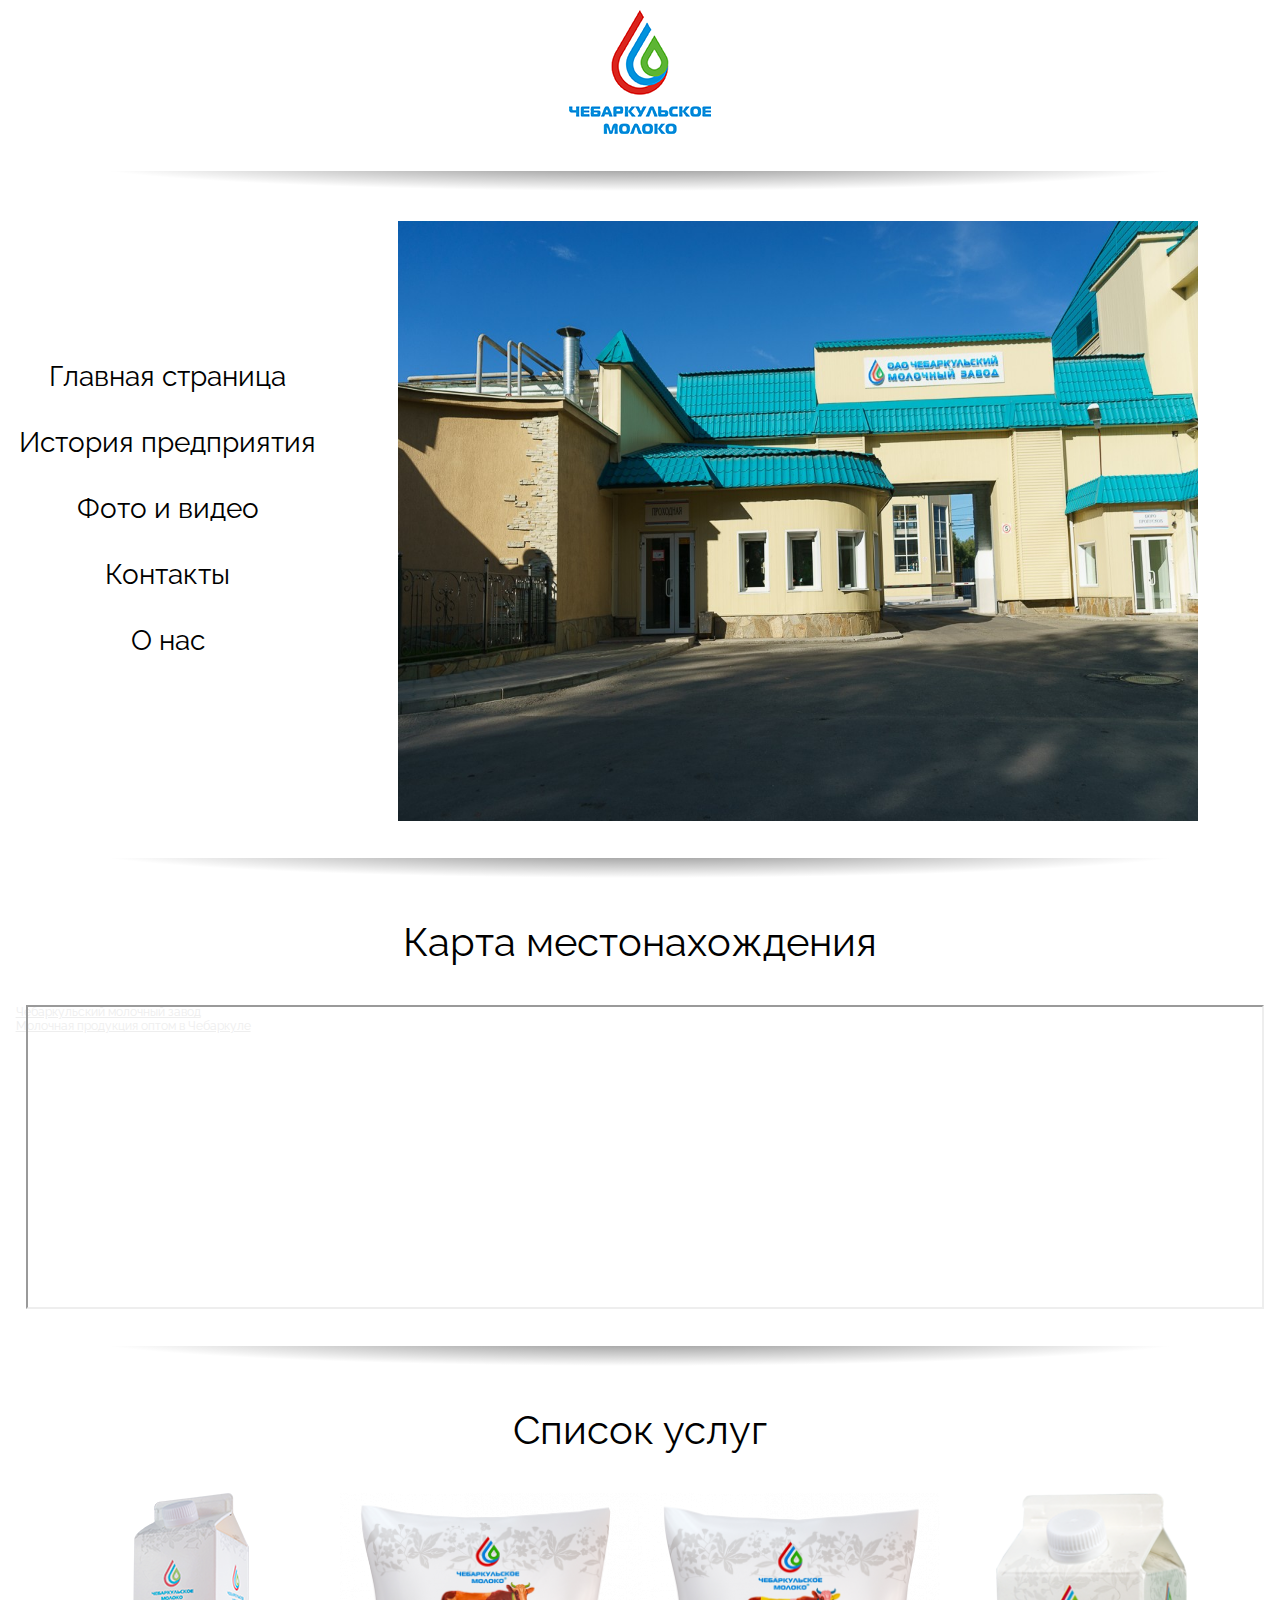
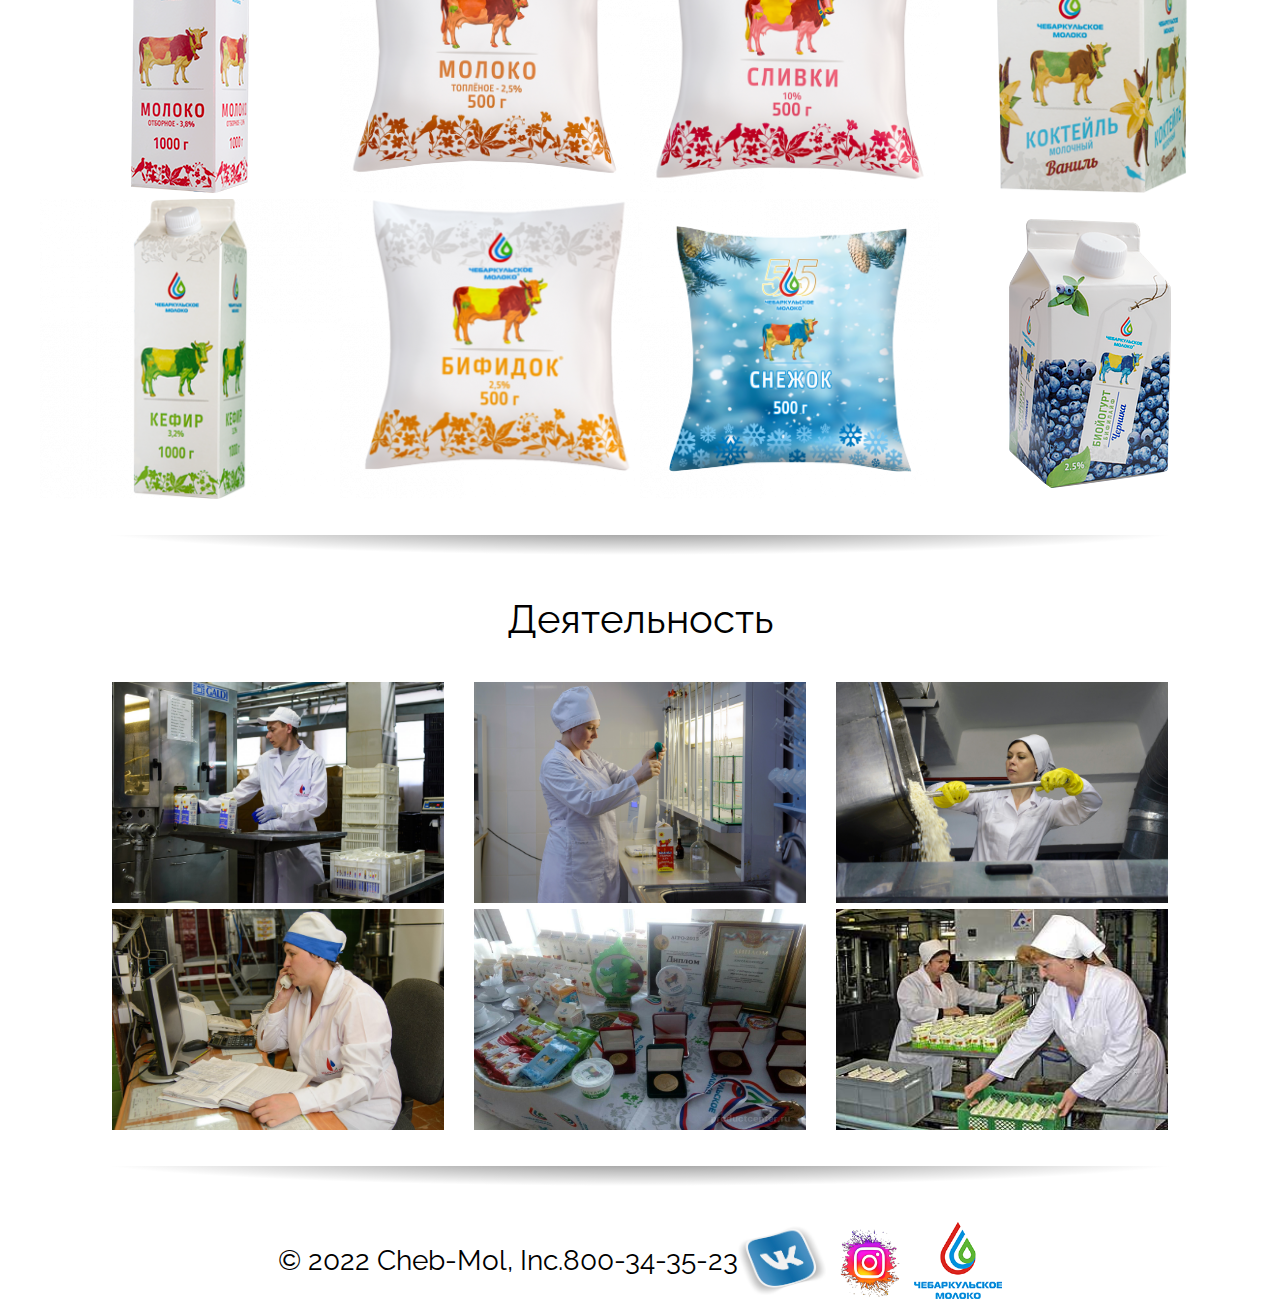
<file: index.html>
<!DOCTYPE html>
<html lang="en">

<head>
    <meta charset="UTF-8">
    <meta http-equiv="X-UA-Compatible" content="IE=edge">
    <meta name="viewport" content="width=device-width, initial-scale=1.0">
    <link rel="stylesheet" href="css/main.css">
    <link rel="icon" href="img/logo.png">
    <title>Сайт</title>
</head>
<header>
    <div class="header-logo">
        <a href="index.html"><img src="img/logo.png"></a>
    </div>
    <hr>
    <div class="flex">
        <div class="menu">
            <div class="menu_item">
                <a class="a-menu" href="index.html">Главная страница</a><br><br>

                <a class="a-menu" href="pages/istoria.html">История предприятия</a><br><br>

                <a class="a-menu" href="pages/photo.html">Фото и видео</a><br><br>

                <a class="a-menu" href="pages/contacts.html">Контакты</a><br><br>

                <a class="a-menu" href="pages/we.html">О нас</a><br><br>
            </div>
        </div>
        <div class="header-main">
            <img class="img-header" height="600px" width="800px" src="img/mainn.jpg">
        </div>
    </div>
</header>

<body>
    <hr>
    <div>
        <p class="service">Карта местонахождения</p>
    </div>
    <div style="position:relative;overflow:hidden;">
        <a href="https://yandex.ru/maps/org/chebarkulskiy_molochny_zavod/61279901715/?utm_medium=mapframe&utm_source=maps"
            style="color:#eee;font-size:12px;position:absolute;top:0px;">Чебаркульский молочный завод</a>
        <a href="https://yandex.ru/maps/11224/chebarkul/category/dairy_products_wholesale/184106768/?utm_medium=mapframe&utm_source=maps"
            style="color:#eee;font-size:12px;position:absolute;top:14px;">Молочная продукция оптом в Чебаркуле</a>
        <iframe src="https://yandex.ru/map-widget/v1/-/CCUZaPg3~B" width=98% height="300px" frameborder="1"
            allowfullscreen="true" style="position:relative; margin-left: 10px;"></iframe>
    </div>
    <hr>
    <div>
        <p class="service">Список услуг</p>
    </div>
    <div class="services">
        <div>
            <a class="services-img"><img class="img-services" src="img/service1.png"></a>
        </div>
        <div>
            <a class="services-img"><img class="img-services" src="img/service2.png"></a>
        </div>
        <div>
            <a class="services-img"><img class="img-services" src="img/service3.png"></a>
        </div>
        <div>
            <a class="services-img"><img class="img-services" src="img/service4.png"></a>
        </div>
        <div>
            <a class="services-img"><img class="img-services" src="img/service5.png"></a>
        </div>
        <div>
            <a class="services-img"><img class="img-services" src="img/service6.png"></a>
        </div>
        <div>
            <a class="services-img"><img class="img-services" src="img/service7.png"></a>
        </div>
        <div>
            <a class="services-img"><img class="img-services" src="img/service8.png"></a>
        </div>
    </div>
    <hr>
    <div>
        <p class="service">Деятельность</p>
    </div>
    <div class="rabota">
        <div>
            <a class="rabota_img"><img class="img-rabota" width="332,8px" height="221px" src="img/rabota1.jpg"></a>
        </div>
        <div>
            <a class="rabota_img"><img class="img-rabota" width="332,8px" height="221px" src="img/rabota2.jpg"></a>
        </div>
        <div>
            <a class="rabota_img"><img class="img-rabota" width="332,8px" height="221px" src="img/rabota3.jpg"></a>
        </div>
        <div>
            <a class="rabota_img"><img class="img-rabota" width="332,8px" height="221px" src="img/rabota4.jpg"></a>
        </div>
        <div>
            <a class="rabota_img"><img class="img-rabota" width="332,8px" height="221px" src="img/rabota5.jpg"></a>
        </div>
        <div>
            <a class="rabota_img"><img class="img-rabota" width="332,8px" height="221px" src="img/rabota6.jpg"></a>
        </div>
    </div>
</body>
<hr>
<footer>
    <div class="footer">
        <p>© 2022 Cheb-Mol, Inc.</p>
        <p>800-34-35-23</p>
        <img width="7%" src="img/icon.jpg">
        <img width="7%" src="img/icon2.jpg">
        <img width="7%" src="img/logo.png">
    </div>
</footer>

</html>
</file>
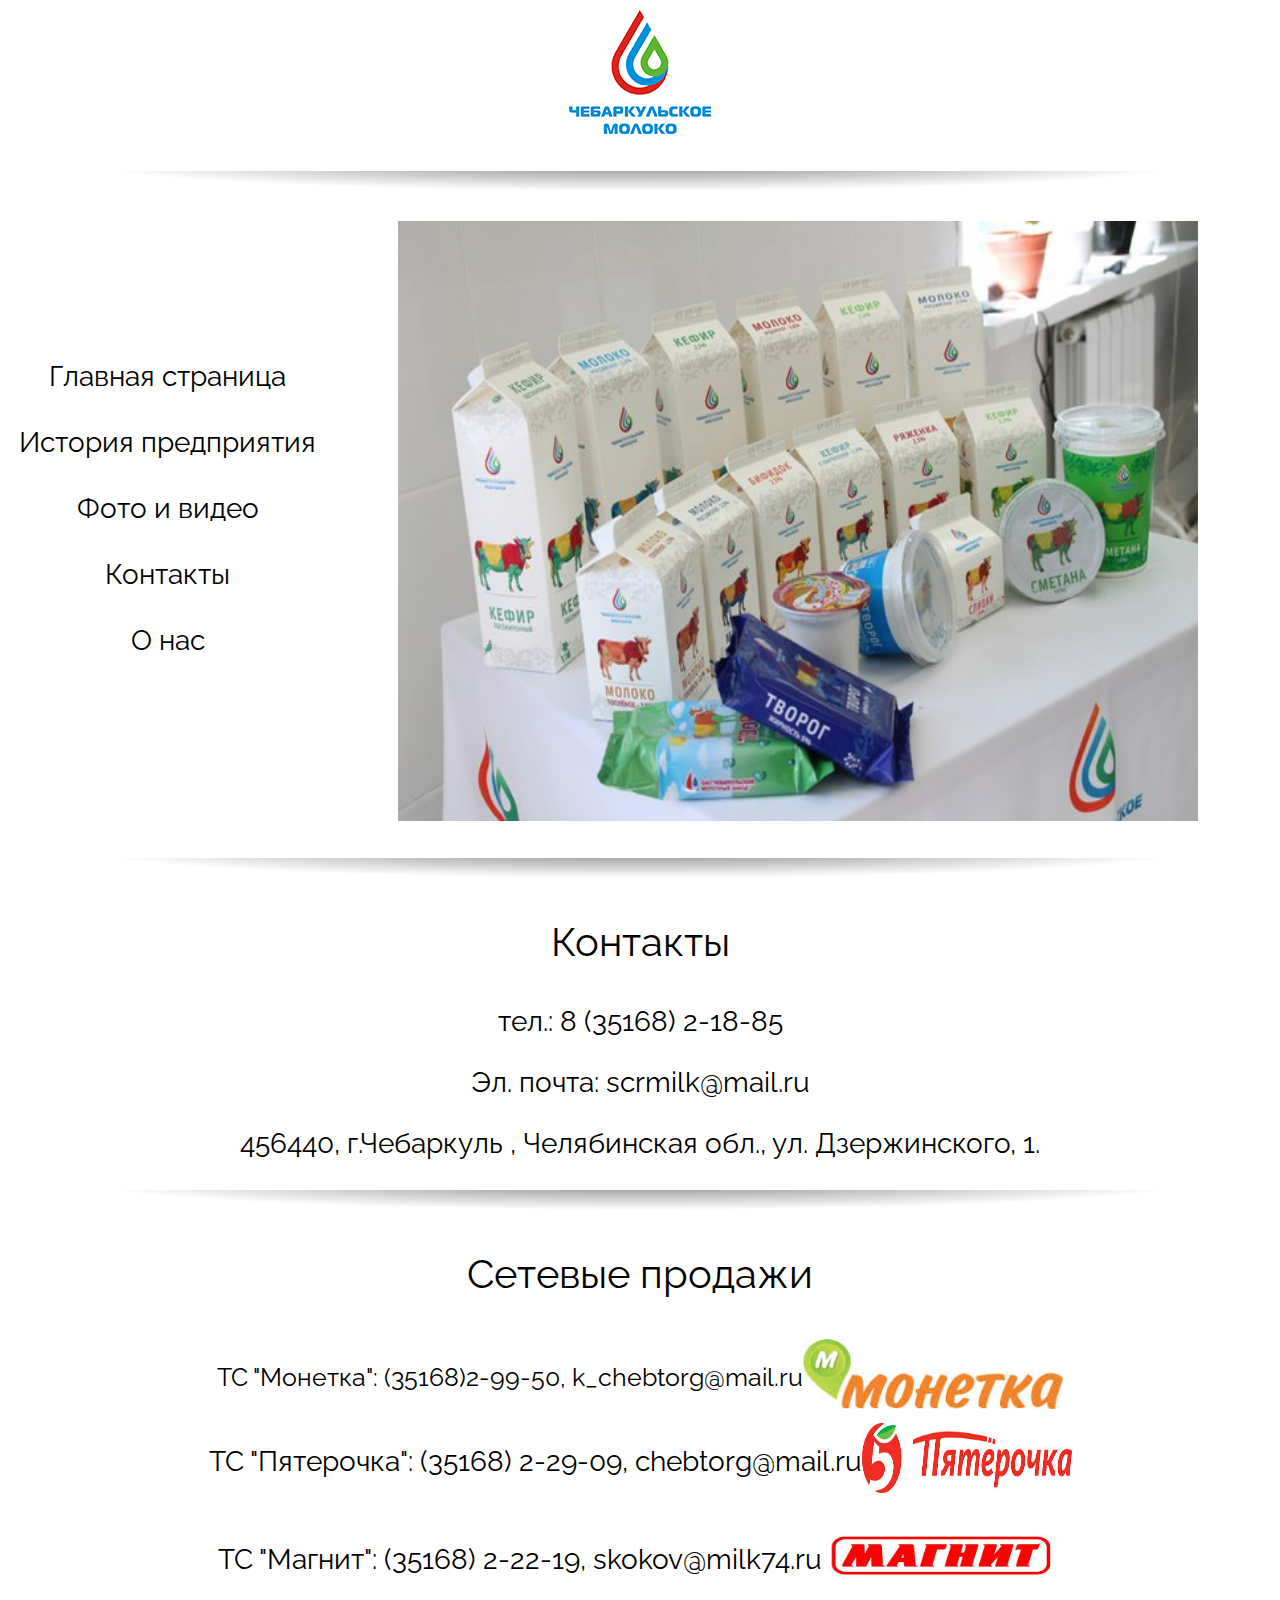
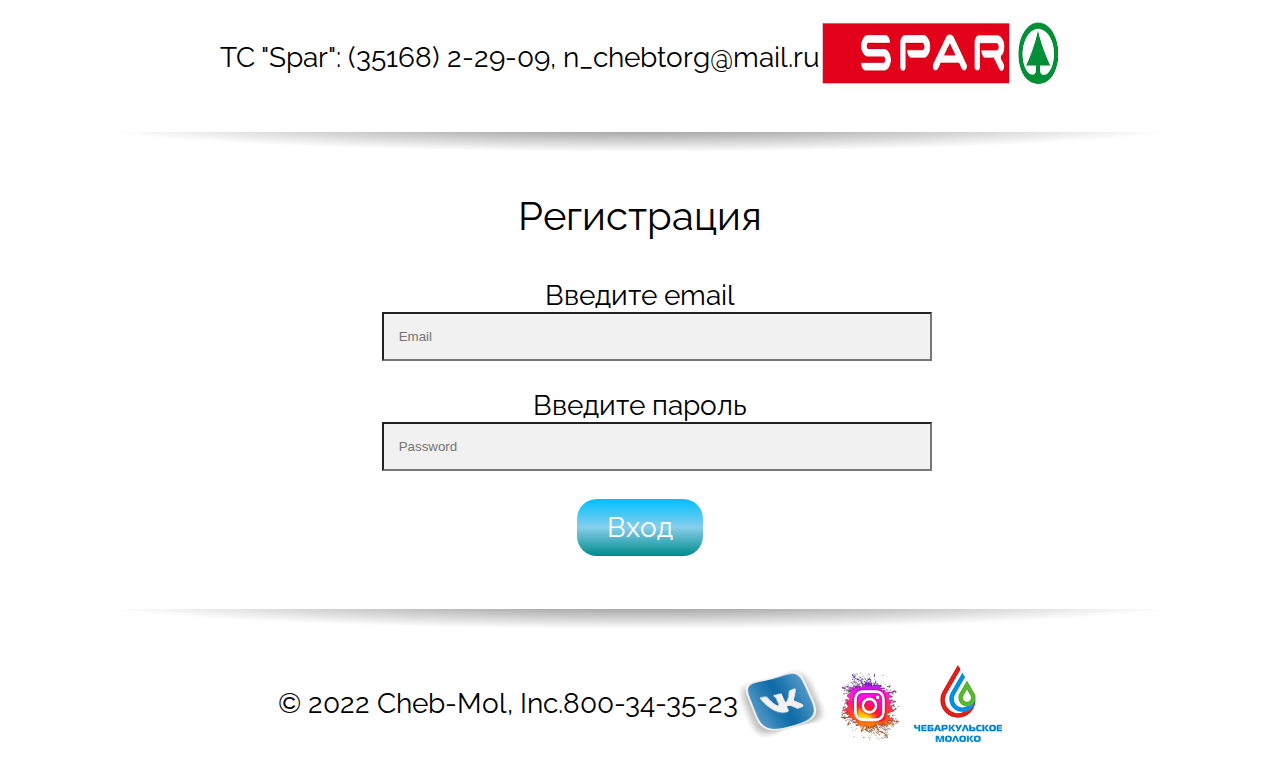
<file: pages/contacts.html>
<!DOCTYPE html>
<html lang="en">

<head>
    <meta charset="UTF-8">
    <meta http-equiv="X-UA-Compatible" content="IE=edge">
    <meta name="viewport" content="width=device-width, initial-scale=1.0">
    <link rel="stylesheet" href="../css/main.css">
    <link rel="icon" href="../img/logo.png">
    <title>Сайт</title>
</head>
<header>
    <div class="header-logo">
        <a href="../index.html"><img src="../img/logo.png"></a>
    </div>
    <hr>
    <div class="flex">
        <div class="menu">
            <div class="menu_item">
                <a class="a-menu" href="../index.html">Главная страница</a><br><br>

                <a class="a-menu" href="istoria.html">История предприятия</a><br><br>

                <a class="a-menu" href="photo.html">Фото и видео</a><br><br>

                <a class="a-menu" href="contacts.html">Контакты</a><br><br>

                <a class="a-menu" href="we.html">О нас</a><br><br>
            </div>
        </div>
        <div class="header-main">
            <img class="img-header" height="600px" width="800px" src="../img/contacts-main.jpg">
        </div>
    </div>
</header>

<body>
    <hr>
    <div>
        <p class="service">Контакты</p>
    </div>
    <div>
        <p>тел.: 8 (35168) 2-18-85</p>
        <p>Эл. почта: scrmilk@mail.ru</p>
        <p>456440, г.Чебаркуль , Челябинская обл., ул. Дзержинского, 1.</p>
    </div>
    <hr>
    <div>
        <p class="service">Сетевые продажи</p>
    </div>
    <div class="contacs">
        <p>ТС "Монетка": (35168)2-99-50, k_chebtorg@mail.ru</p>
        <a class="contacs-img"><img width="260px" height="70px" src="../img/contacts1.jpg"></a>
    </div>
    <div class="flex">
        <p>ТС "Пятерочка": (35168) 2-29-09, chebtorg@mail.ru</p>
        <a class="contacs-img"><img width="210px" height="70px" src="../img/contacts2.jpg"></a>
    </div>
    <div class="flex">
        <p>ТС "Магнит": (35168) 2-22-19, skokov@milk74.ru</p>
        <a class="contacs-img"><img width="240px" height="100px" src="../img/contacts3.jpg"></a>
    </div>
    <div class="flex">
        <p>ТС "Spar": (35168) 2-29-09, n_chebtorg@mail.ru</p>
        <a class="contacs-img"><img width="240px" height="70px" src="../img/contacts4.jpg"></a>
    </div>
    <hr>
    <div>
        <p class="service">Регистрация</p>
    </div>
    <div class="form">
        <form>
            <div>
                <p>Введите email<input type="text" name="t1" placeholder="Email"></p>
            </div>
            <div>
                <p>Введите пароль<input type="text" name="t1" placeholder="Password"></p>
            </div>
            <div class="bilet">
                <a href="#" class="pressed-button">Вход</a>
            </div>
        </form>
    </div>
    <hr class="hr-button">
</body>
<footer>
    <div class="footer">
        <p>© 2022 Cheb-Mol, Inc.</p>
        <p>800-34-35-23</p>
        <img width="7%" src="../img/icon.jpg">
        <img width="7%" src="../img/icon2.jpg">
        <img width="7%" src="../img/logo.png">
    </div>
</footer>

</html>
</file>
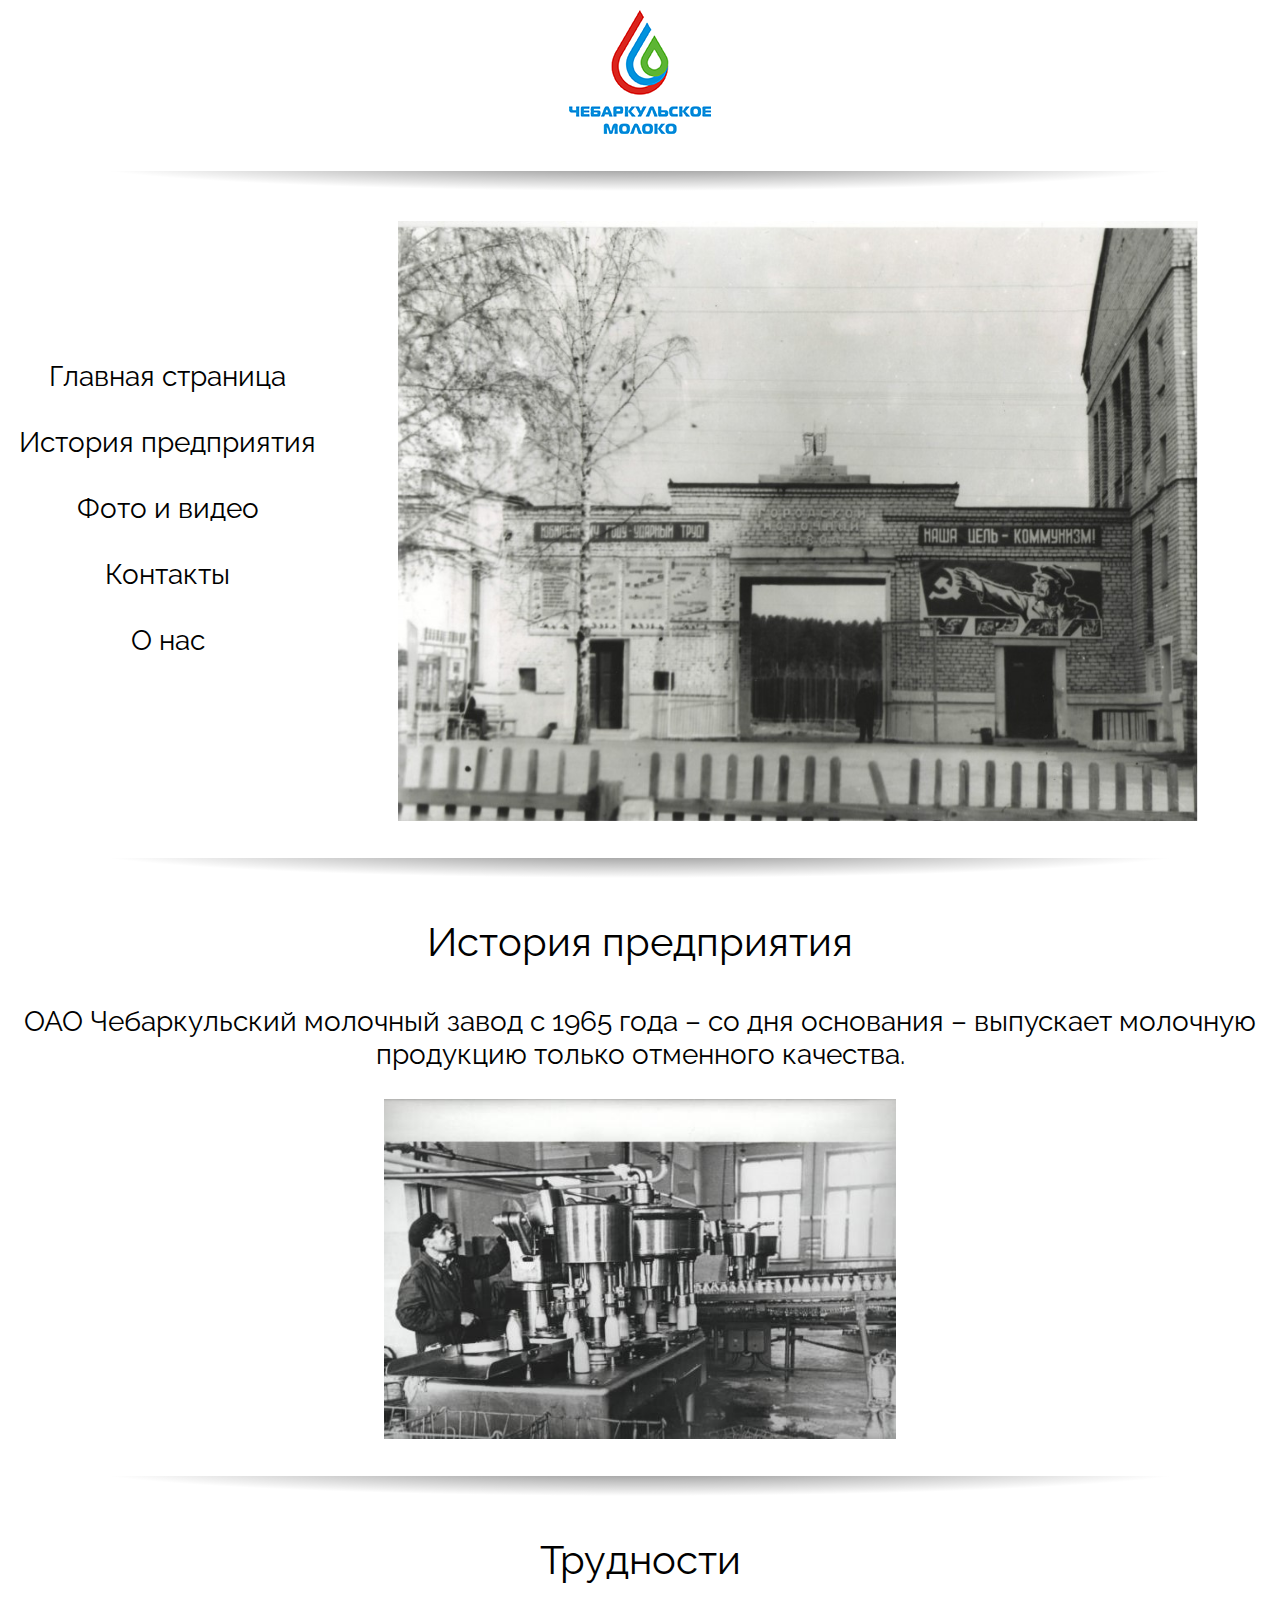
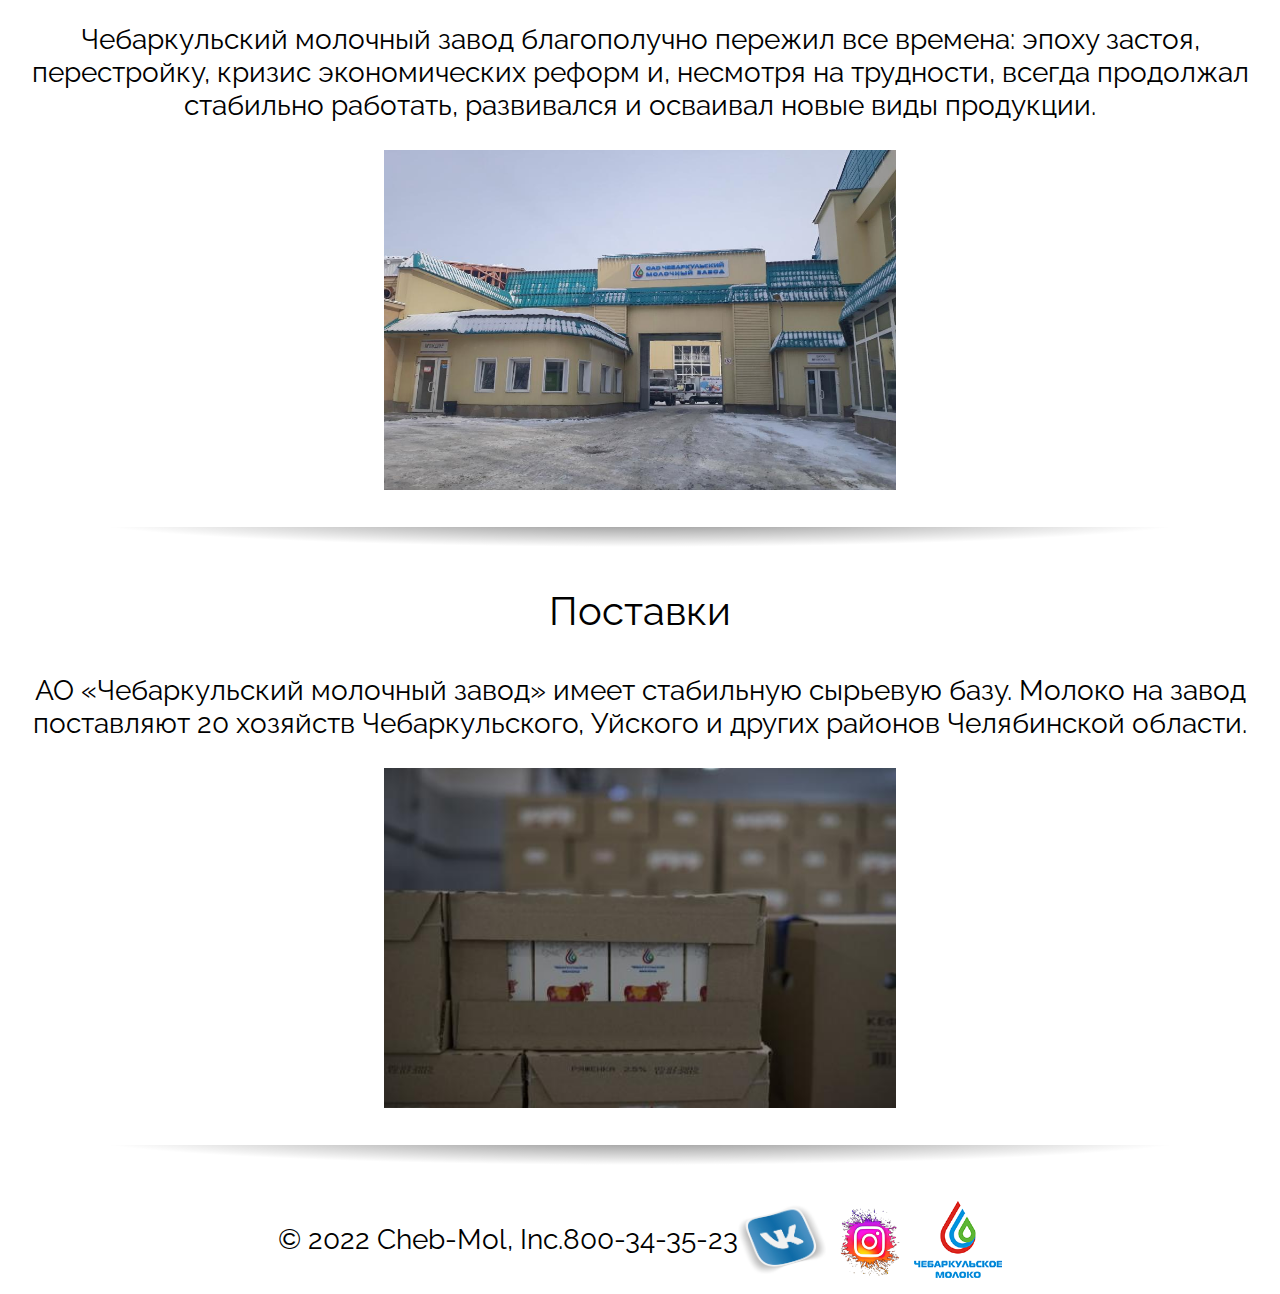
<file: pages/istoria.html>
<!DOCTYPE html>
<html lang="en">

<head>
    <meta charset="UTF-8">
    <meta http-equiv="X-UA-Compatible" content="IE=edge">
    <meta name="viewport" content="width=device-width, initial-scale=1.0">
    <link rel="stylesheet" href="../css/main.css">
    <link rel="icon" href="../img/logo.png">
    <title>Сайт</title>
</head>
<header>
    <div class="header-logo">
        <a href="../index.html"><img src="../img/logo.png"></a>
    </div>
    <hr>
    <div class="flex">
        <div class="menu">
            <div class="menu_item">
                <a class="a-menu" href="../index.html">Главная страница</a><br><br>

                <a class="a-menu" href="istoria.html">История предприятия</a><br><br>

                <a class="a-menu" href="photo.html">Фото и видео</a><br><br>

                <a class="a-menu" href="contacts.html">Контакты</a><br><br>

                <a class="a-menu" href="we.html">О нас</a><br><br>
            </div>
        </div>
        <div class="header-main">
            <img class="img-header" height="600px" width="800px" src="../img/istoria-main.jpg">
        </div>
    </div>
</header>

<body>
    <hr>
    <div>
        <p class="service">История предприятия</p>
    </div>
    <div class="istoria">
        <div>
            <p>ОАО Чебаркульский молочный завод с 1965 года – со дня основания – выпускает молочную продукцию только
                отменного качества.</p>
        </div>
        <div>
            <a class="istoria-img"><img class="img-istoria" width="512px" height="340px" src="../img/istoria1.jpg"></a>
        </div>
    </div>
    <hr>
    <div>
        <p class="service">Трудности</p>
    </div>
    <div class="istoria">
        <div>
            <p>Чебаркульский молочный завод благополучно пережил все времена: эпо­ху застоя, перестройку, кризис
                экономических реформ и, несмотря на трудности, всегда продол­жал стабильно работать, развивался и
                осваивал новые виды продукции.</p>
        </div>
        <div>
            <a class="istoria-img"><img class="img-istoria" width="512px" height="340px" src="../img/istoria2.jpg"></a>
        </div>
    </div>
    <hr>
    <div>
        <p class="service">Поставки</p>
    </div>
    <div class="istoria">
        <div>
            <p>АО «Чебаркульский молочный завод» имеет стабильную сырьевую базу. Молоко на завод поставляют 20 хозяйств
                Чебаркульского, Уйского и других районов Челябинской области.</p>
        </div>
        <div>
            <a class="istoria-img"><img class="img-istoria" width="512px" height="340px" src="../img/istoria3.jpg"></a>
        </div>
    </div>
</body>
<hr>
<footer>
    <div class="footer">
        <p>© 2022 Cheb-Mol, Inc.</p>
        <p>800-34-35-23</p>
        <img width="7%" src="../img/icon.jpg">
        <img width="7%" src="../img/icon2.jpg">
        <img width="7%" src="../img/logo.png">
    </div>
</footer>

</html>
</file>
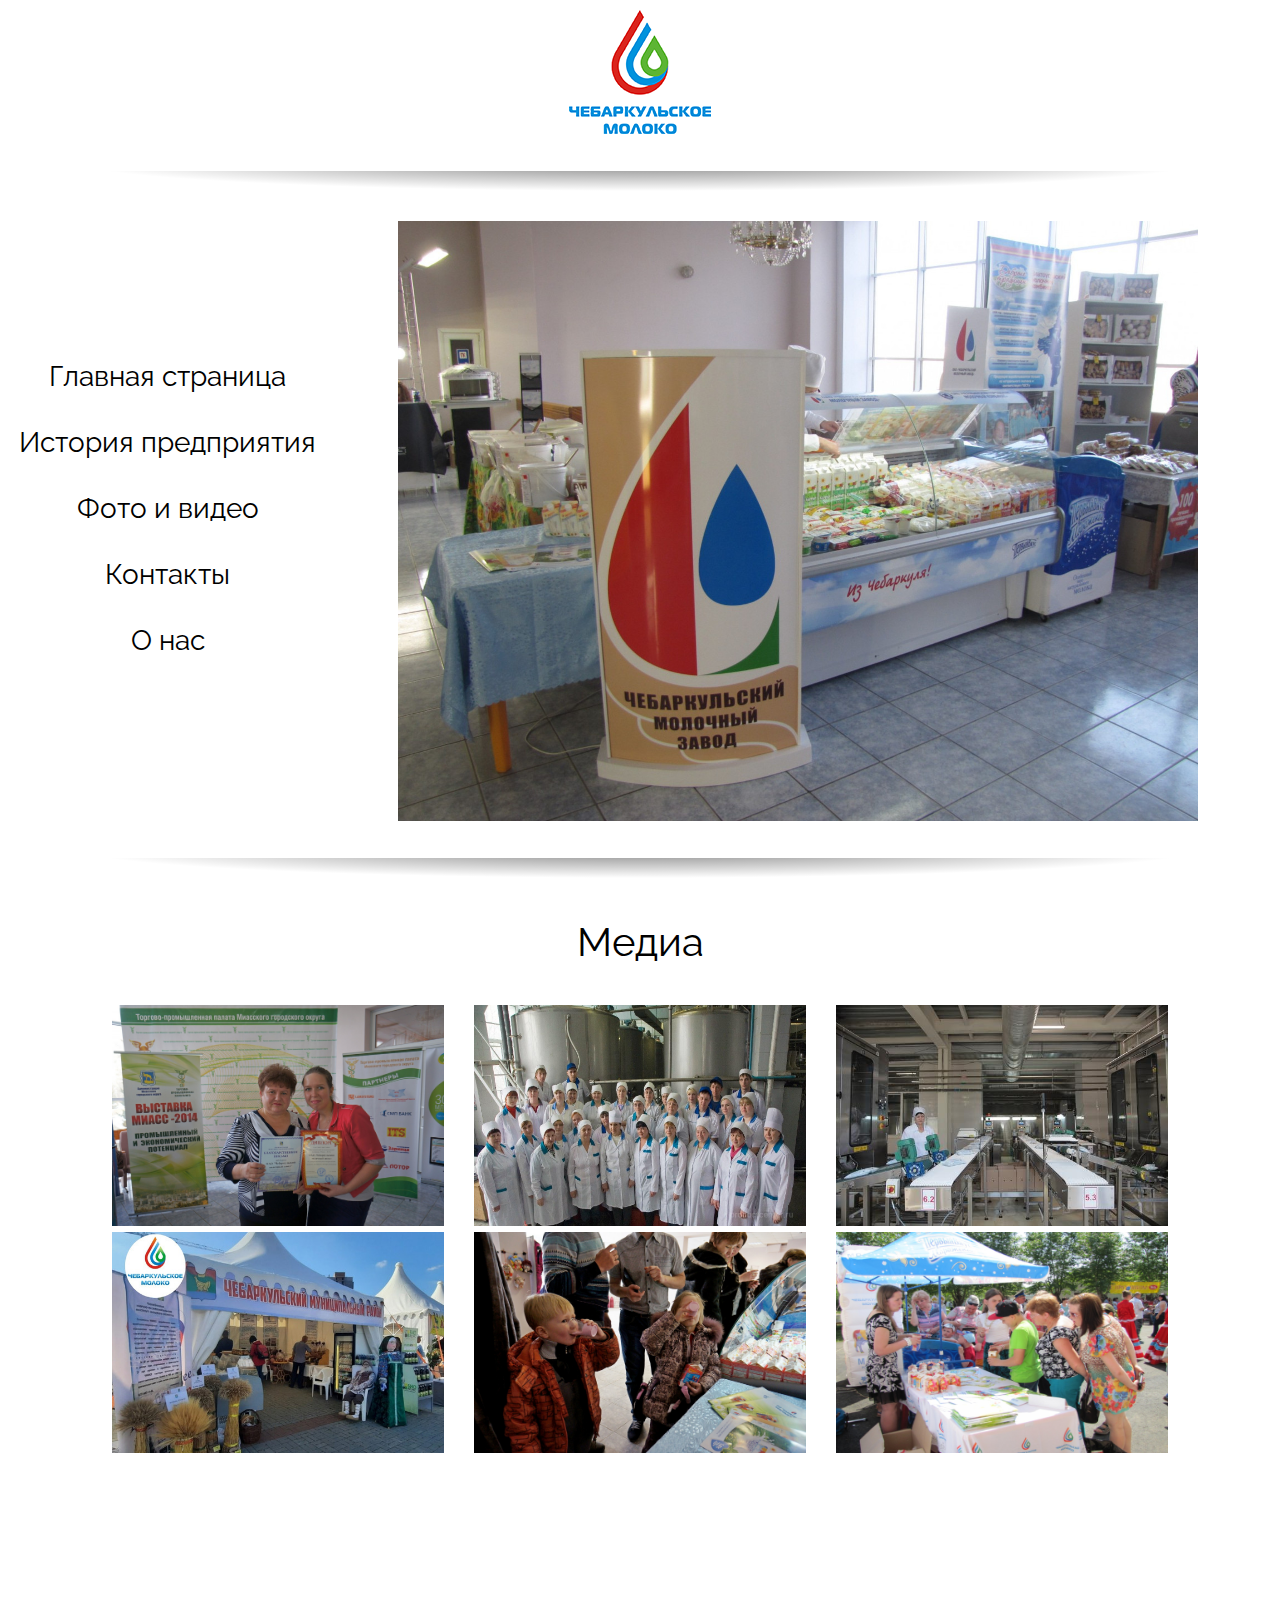
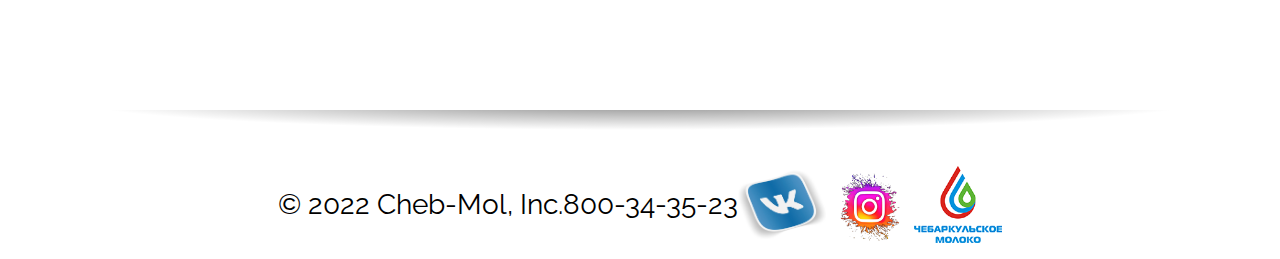
<file: pages/photo.html>
<!DOCTYPE html>
<html lang="en">

<head>
    <meta charset="UTF-8">
    <meta http-equiv="X-UA-Compatible" content="IE=edge">
    <meta name="viewport" content="width=device-width, initial-scale=1.0">
    <link rel="stylesheet" href="../css/main.css">
    <link rel="icon" href="../img/logo.png">
    <title>Сайт</title>
</head>
<header>
    <div class="header-logo">
        <a href="../index.html"><img src="../img/logo.png"></a>
    </div>
    <hr>
    <div class="flex">
        <div class="menu">
            <div class="menu_item">
                <a class="a-menu" href="../index.html">Главная страница</a><br><br>

                <a class="a-menu" href="istoria.html">История предприятия</a><br><br>

                <a class="a-menu" href="photo.html">Фото и видео</a><br><br>

                <a class="a-menu" href="contacts.html">Контакты</a><br><br>

                <a class="a-menu" href="we.html">О нас</a><br><br>
            </div>
        </div>
        <div class="header-main">
            <img class="img-header" height="600px" width="800px" src="../img/photo1.jpg">
        </div>
    </div>
</header>

<body>
    <hr>
    <div>
        <p class="service">Медиа</p>
    </div>
    <div class="photo">
        <div>
            <a class="photo-img"><img class="img-photo" width="332,8px" height="221px" src="../img/photo2.jpg"></a>
        </div>
        <div>
            <a class="photo-img"><img class="img-photo" width="332,8px" height="221px" src="../img/photo3.jpg"></a>
        </div>
        <div>
            <a class="photo-img"><img class="img-photo" width="332,8px" height="221px" src="../img/photo4.jpg"></a>
        </div>
        <div>
            <a class="photo-img"><img class="img-photo" width="332,8px" height="221px" src="../img/photo5.jpg"></a>
        </div>
        <div>
            <a class="photo-img"><img class="img-photo" width="332,8px" height="221px" src="../img/photo6.jpg"></a>
        </div>
        <div>
            <a class="photo-img"><img class="img-photo" width="332,8px" height="221px" src="../img/photo7.jpg"></a>
        </div>
        <iframe width="332,8px" height="221px" src="https://www.youtube.com/embed/v-PHvwIPKDI"
            title="Чебаркульский мол. завод - Фильм Ансамбля " Живая Вода"" frameborder="0"
            allow="accelerometer; autoplay; clipboard-write; encrypted-media; gyroscope; picture-in-picture"
            allowfullscreen></iframe>
    </div>
    <hr>
</body>
<footer>
    <div class="footer">
        <p>© 2022 Cheb-Mol, Inc.</p>
        <p>800-34-35-23</p>
        <img width="7%" src="../img/icon.jpg">
        <img width="7%" src="../img/icon2.jpg">
        <img width="7%" src="../img/logo.png">
    </div>
</footer>

</html>
</file>
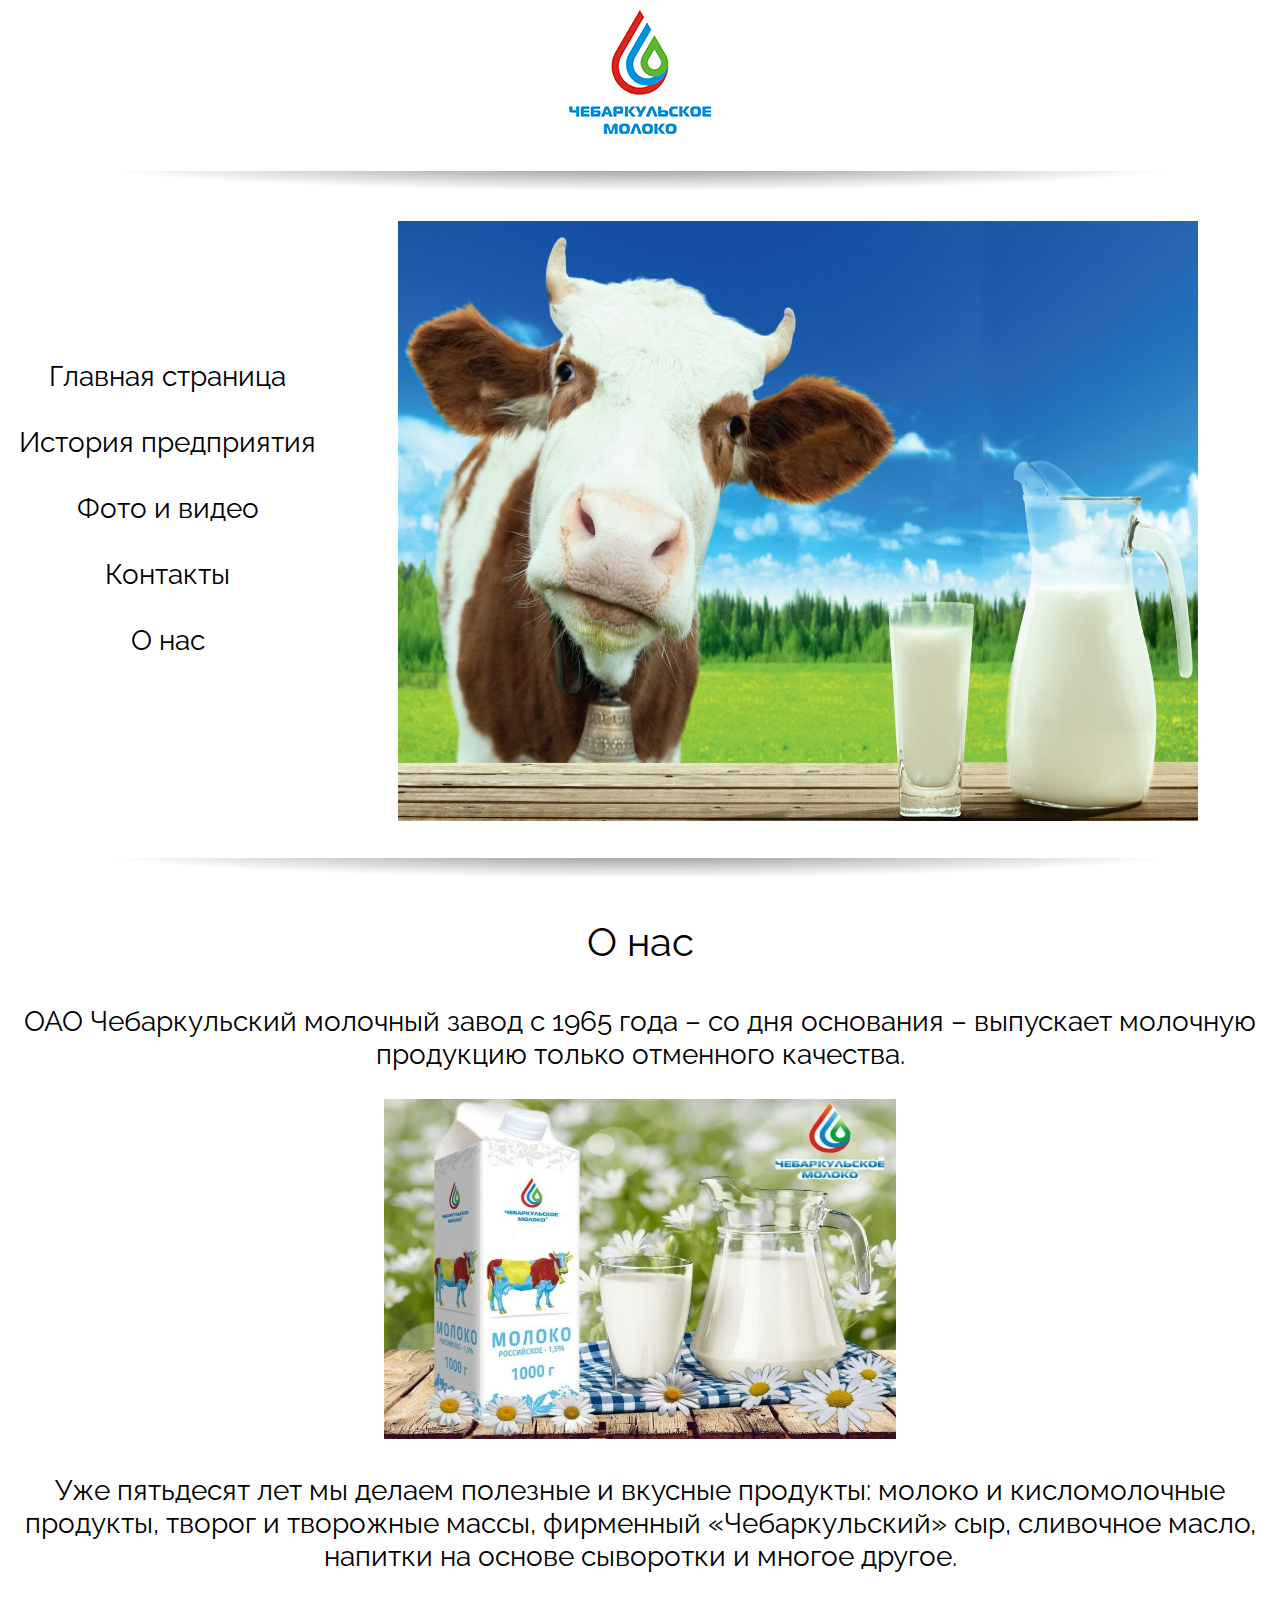
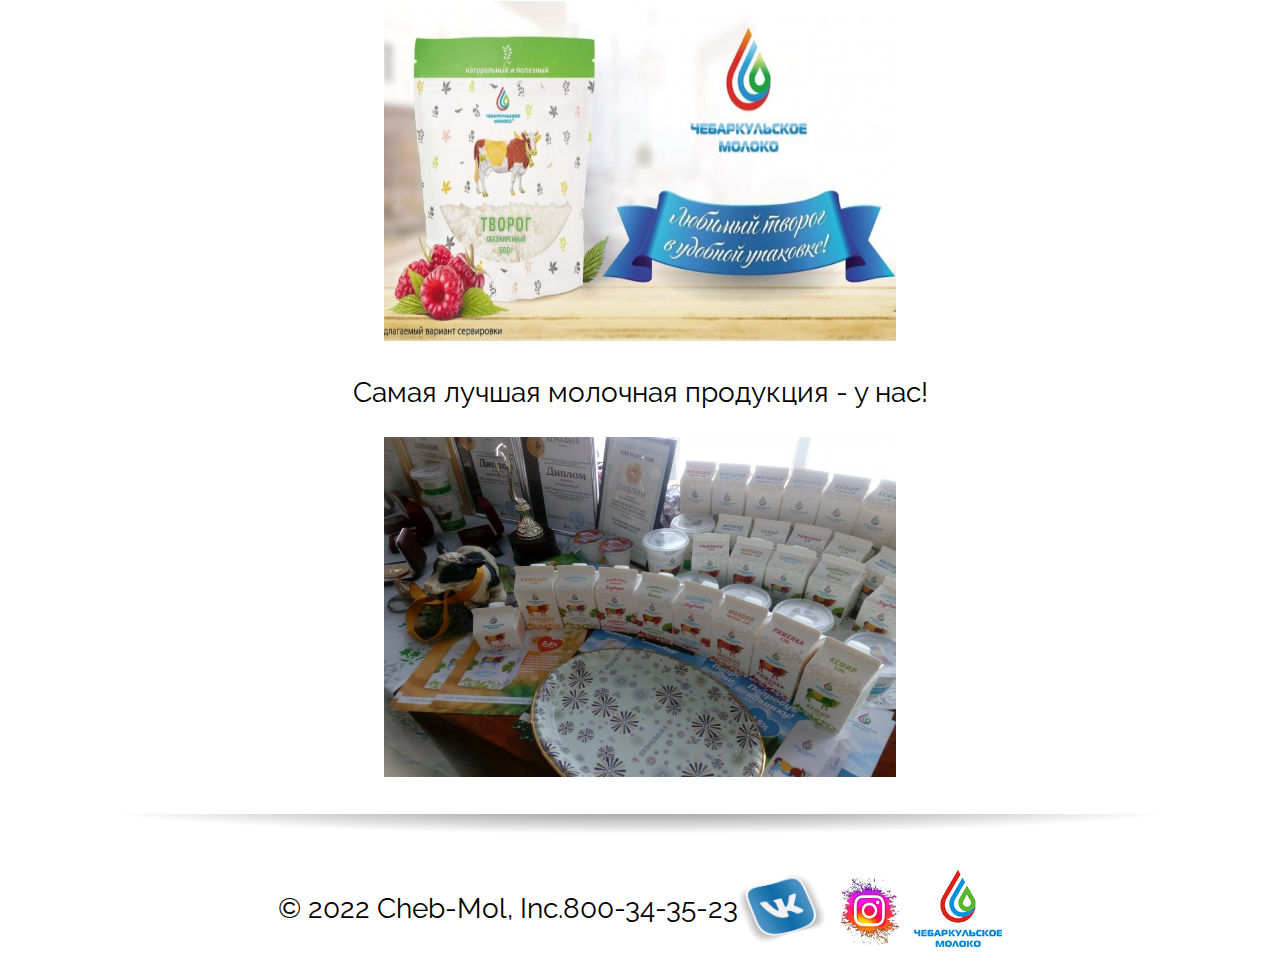
<file: pages/we.html>
<!DOCTYPE html>
<html lang="en">

<head>
    <meta charset="UTF-8">
    <meta http-equiv="X-UA-Compatible" content="IE=edge">
    <meta name="viewport" content="width=device-width, initial-scale=1.0">
    <link rel="stylesheet" href="../css/main.css">
    <link rel="icon" href="../img/logo.png">
    <title>Сайт</title>
</head>
<header>
    <div class="header-logo">
        <a href="../index.html"><img src="../img/logo.png"></a>
    </div>
    <hr>
    <div class="flex">
        <div class="menu">
            <div class="menu_item">
                <a class="a-menu" href="../index.html">Главная страница</a><br><br>

                <a class="a-menu" href="istoria.html">История предприятия</a><br><br>

                <a class="a-menu" href="photo.html">Фото и видео</a><br><br>

                <a class="a-menu" href="contacts.html">Контакты</a><br><br>

                <a class="a-menu" href="we.html">О нас</a><br><br>
            </div>
        </div>
        <div class="header-main">
            <img class="img-header" height="600px" width="800px" src="../img/we-main.jpg">
        </div>
    </div>
</header>

<body>
    <hr>
    <div>
        <p class="service">О нас</p>
    </div>
    <div class="we">
        <div>
            <p>ОАО Чебаркульский молочный завод с 1965 года – со дня основания – выпускает молочную продукцию только
                отменного качества.</p>
        </div>
        <div>
            <a class="we-img"><img class="img-we" width="512px" height="340px" src="../img/we1.jpg"></a>
        </div>
    </div>
    <div class="we">
        <div>
            <p>Уже пятьдесят лет мы делаем полезные и вкусные продукты: молоко и кисломолочные продукты, творог и
                творожные массы, фирменный «Чебаркульский» сыр, сливочное масло, напитки на основе сыворотки и многое
                другое.</p>
        </div>
        <div>
            <a class="we-img"><img class="img-we" width="512px" height="340px" src="../img/we2.jpg"></a>
        </div>
    </div>
    <div class="we">
        <div>
            <p>Самая лучшая молочная продукция - у нас!</p>
        </div>
        <div>
            <a class="we-img"><img class="img-we" width="512px" height="340px" src="../img/we3.jpg"></a>
        </div>
    </div>
    <hr>
</body>
<footer>
    <div class="footer">
        <p>© 2022 Cheb-Mol, Inc.</p>
        <p>800-34-35-23</p>
        <img width="7%" src="../img/icon.jpg">
        <img width="7%" src="../img/icon2.jpg">
        <img width="7%" src="../img/logo.png">
    </div>
</footer>

</html>
</file>
<file: css/main.css>
html {
   overflow-x: hidden;
   font-family: "Raleway";
   font-size: 28px;
   text-align: center;
   align-items: center;
}

body {
   margin: 10px;
}

@font-face {
   font-family: "Raleway";
   src: url(../fonts/Raleway-VariableFont_wght.ttf);
}

.header-logo {
   text-align: center;
}

.header-main {
   width: 75%;
   position: static;
}

.a-menu {
   text-decoration: none;
   color: black;
   position: relative;
}

.a-menu:hover {
   color: #38ACEC;
   box-shadow: 0 16px 32px 0 rgba(0, 40, 120, .35);
}

.menu {
   width: 25%;
}

.flex {
   width: 100%;
   display: flex;
   flex-direction: row;
   flex-wrap: wrap;
   align-items: center;
   justify-content: center;
}

::-webkit-scrollbar {
   width: 0;
}

.service {
   font-size: 40px;
   text-align: center;
}

.services {
   font-size: 25px;
   width: 100%;
   display: flex;
   flex-direction: row;
   flex-wrap: wrap;
   align-items: center;
   justify-content: center;
}

.services-img {
   width: 400px;
   height: 350px;
}

img {
   transition: transform 0.25s;
}

.services-img:hover img {
   transform: scale(1.2);
}

.rabota {
   font-size: 25px;
   width: 100%;
   display: flex;
   flex-direction: row;
   flex-wrap: wrap;
   align-items: center;
   justify-content: center;
}

.rabota_img {
   padding: 15px;
}

.rabota_img:hover img {
   transform: scale(1.2);
}

hr {
   height: 20px;
   margin: 30px auto;
   width: 90%;
   background-image: radial-gradient(farthest-side at 50% -50%, rgba(0, 0, 0, 0.5), rgba(0, 0, 0, 0));
   position: relative;
   border: none;
}

hr:before {
   height: 1px;
   position: absolute;
   top: -1px;
   left: 0;
   right: 0;
   background-image: linear-gradient(90deg, rgba(0, 0, 0, 0), rgba(0, 0, 0, 0.75) 50%, rgba(0, 0, 0, 0));
}

.footer {
   display: flex;
   flex-direction: row;
   flex-wrap: wrap;
   align-items: center;
   justify-content: center;
}

p {
   text-align: center;
}

.istoria-img:hover img {
   transform: scale(1.2);
}

.we-img:hover img {
   transform: scale(1.2);
}

.photo-img {
   padding: 15px;
}

.photo {
   font-size: 25px;
   width: 100%;
   display: flex;
   flex-direction: row;
   flex-wrap: wrap;
   align-items: center;
   justify-content: center;
}

.photo-img:hover img {
   transform: scale(1.5);
   border-top-right-radius: 20%;
   border-bottom-left-radius: 20%;
}

.contacs {
   font-size: 25px;
   width: 100%;
   display: flex;
   flex-direction: row;
   flex-wrap: wrap;
   align-items: center;
   justify-content: center;
}

form {
   margin: 0 auto;
   position: relative;
   width: 41%;
   height: 300px;
   color: black;
}

input {
   width: 100%;
   padding: 15px;
   background: #f1f1f1;
   color: grey;
}

.pressed-button {
   text-decoration: none;
   display: inline-block;
   padding: 12px 30px;
   border-radius: 20px;
   background-image: linear-gradient(DeepSkyBlue 0%, skyblue 50%, darkcyan 100%);
   background-position: 100% 0;
   color: white;
   box-shadow: 0 0 0 0 rgba(0, 40, 120, 0);
   transition: .1s;
}

.pressed-button:hover {
   box-shadow: 0 8px 16px 0 rgba(0, 40, 120, .35);
   background-position: 0 0;
}

@media screen and (max-width: 720px) {
   .header-main {
      width: 600px;
      margin-bottom: 100px;
      position: relative;
   }

   .img-header {
      height: 250px;
      width: 350px;
      text-align: center;
   }

   .img-rabota {
      width: 307px;
      height: 204px;
   }

   .img-services {
      width: 332, 8px;
      height: 221px;
   }

   .img-photo {
      width: 307px;
      height: 204px;
   }

   .photo-img:hover img {
      transform: scale(1.3);
      border-top-right-radius: 20%;
      border-bottom-left-radius: 20%;
   }

   .img-we {
      width: 307px;
      height: 204px;
   }

   .hr-button {
      margin-top: 70px;
   }

   .flex {
      width: 100%;
      display: flex;
      flex-direction: row;
      flex-wrap: wrap;
      align-items: center;
      justify-content: center;
   }

   .img-istoria {
      width: 307px;
      height: 204px;
   }

}
</file>
